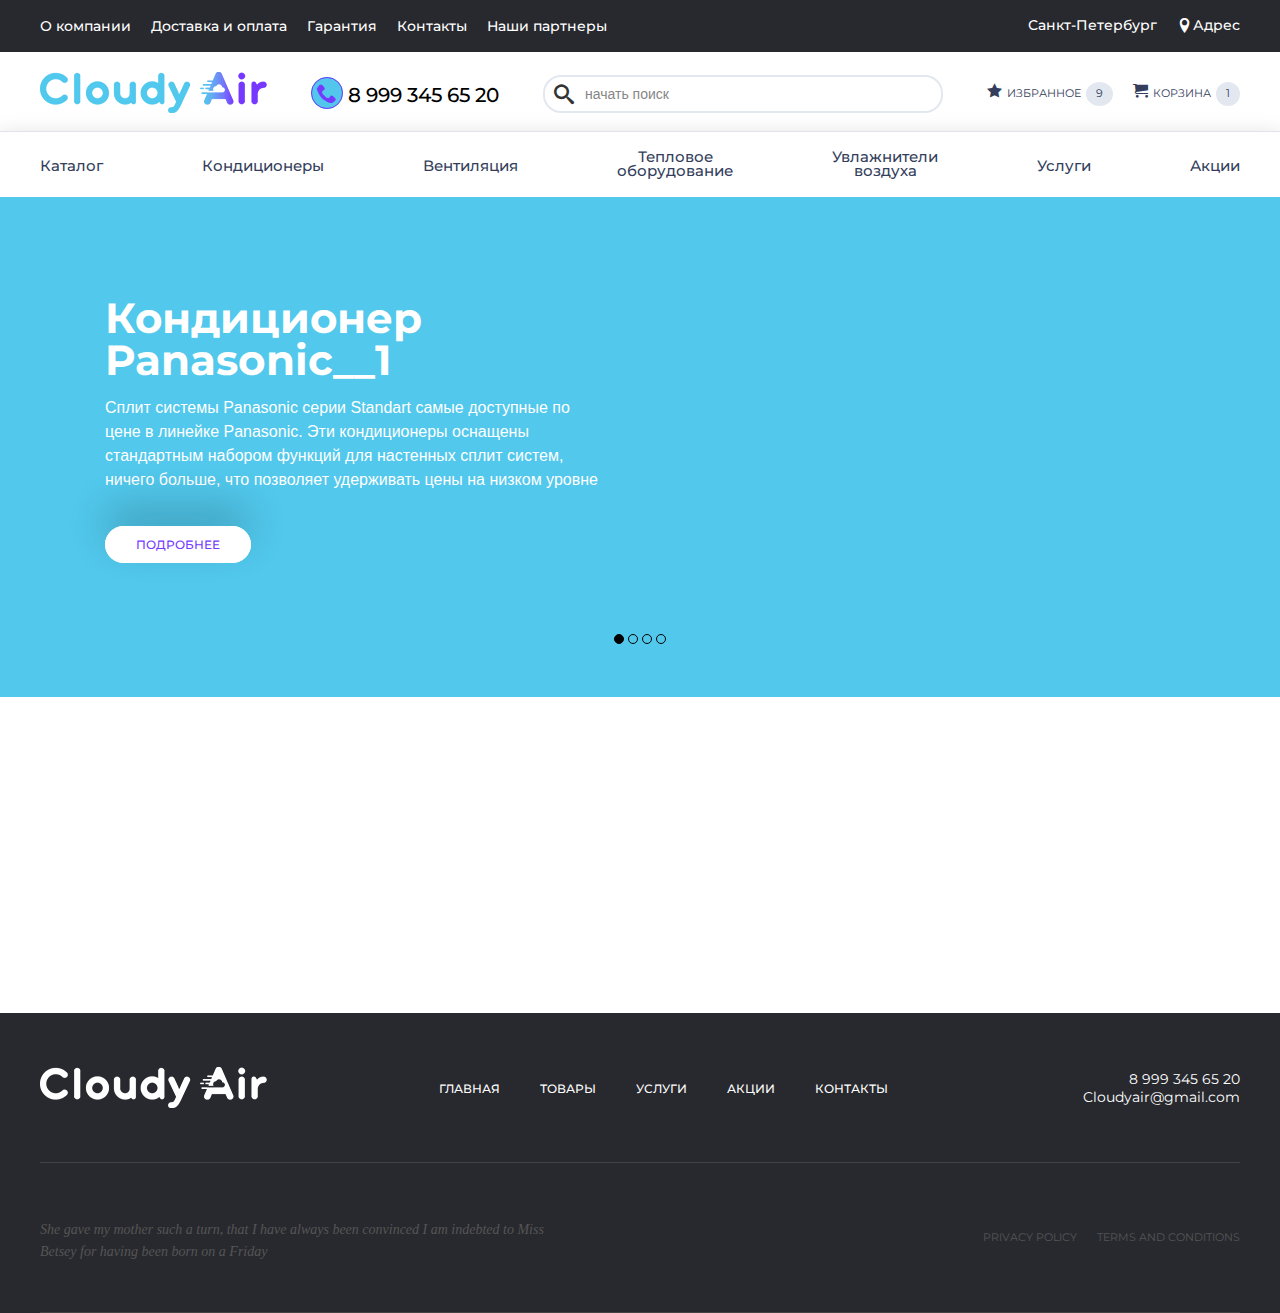
<file: index.html>
<!DOCTYPE html>
<html lang="en">

<head>

<meta charset="utf-8" />
<title>Origin</title>
<link rel="shortcut icon" href="img/favicon.ico" type="image/x-icon">
<link href="https://fonts.googleapis.com/css?family=Montserrat&display=swap" rel="stylesheet">
<link href="css/slider.css" rel="stylesheet" type="text/css" href="">
<link href="css/style.css" rel="stylesheet" type="text/css" href="">
<link rel="stylesheet" href="css/icomoon.css">

</head>
<body>

	<!--[if lt IE 8]>
	<script>
		document.createElement('header' );
		document.createElement('footer' );
		document.createElement('section');
		document.createElement('aside'  );
		document.createElement('nav'    );
		document.createElement('article');
		document.createElement('time'   );
	</script>
	<![endif]-->

<header>
	<div class="header-top">
		<div class="container">
			<div class="header-item">
				<ul class="top-menu">
					<li class="top-menu__item"><a href="#" class="top-menu__link">О компании</a></li>
					<li class="top-menu__item"><a href="#" class="top-menu__link">Доставка и оплата</a></li>
					<li class="top-menu__item"><a href="#" class="top-menu__link">Гарантия</a></li>
					<li class="top-menu__item"><a href="#" class="top-menu__link">Контакты</a></li>
					<li class="top-menu__item"><a href="#" class="top-menu__link">Наши партнеры</a></li>
				</ul>
				<!-- /.top-menu -->
				<ul class="top-location">
					<li class="top-location__item"><a href="#" class="top-location__link">Санкт-Петербург</a></li>
					<span class="icon-location"></span>
					<li class="top-location__item"><a href="#" class="top-location__link--r">Адрес</a></li>
				</ul>
		     <!-- /.header-location -->
			</div>
			<!-- /.header-item -->
	</div>
	<!-- /.container -->    
	</div>
	<!-- /.header-top -->
		
	<div class="header-middle">
		<div class="container">
			<div class="middle-item">
				<a href="index.html" class="middle-img"><img src="img/logo.png" alt=""></a>
				<a href="tel:89993456520" class="middle-phone"><span class="icon-phone"></span>8 999 345 65 20</a>
				<div class="middle-search">
					<form action="#">
						<input type="text" class="middle-search__input" placeholder="начать поиск">
						<input type="submit" value="&#xe986;" class="middle-search__button">
					</form>
				</div>
				<!-- /.middle-search -->
				<div class="middle-sales">
					<a href="#" class="middle-item__link">
					<span class="icon-star-full"></span>Избранное<span class="middle-item__count">9</span></a>
					<a href="#" class="middle-item__link--r">
					<span class="icon-cart"></span>Корзина<span class="middle-item__count">1</span></a>
				</div>
			</div>
			<!-- /.middle-item -->
		</div>
		<!-- /.container -->
	</div>
	<!-- /.header-middle -->

		<div class="header-bottom">

			<div class="container">

<!--			<ul class="bottom-menu">
				<li class="bottom-menu__item">
					<a href="#" class="bottom-menu__link">Каталог</a>
				</li>
				<li class="bottom-menu__item">
					<a href="#" class="bottom-menu__link">Кондиционеры</a>
				</li>
				<li class="bottom-menu__item">
					<a href="#" class="bottom-menu__link">Вентиляция</a>
				</li>
				<li class="bottom-menu__item">
					<a href="#" class="bottom-menu__link">Тепловое оборудование</a>
				</li>
				<li class="bottom-menu__item">
					<a href="#" class="bottom-menu__link">Увлажнители воздуха</a>
				</li>
				<li class="bottom-menu__item">
					<a href="#" class="bottom-menu__link">Услуги</a>
				</li>
				<li class="bottom-menu__item">
					<a href="#" class="bottom-menu__link">Акции</a>
				</li>
			</ul>

-->


<ul class="main-menu">
		<li class="main-menu__item dropdown">
			<a href="catalog.html" class="main-menu__link">Каталог<span class="icon-caret"></span></a>
			<div class="dropdown-content">
				<ul class="dropdown-menu">
					<li class="dropdown-menu__item">
						<a href="#" class="dropdown-menu__link">Кондиционеры</a>
					</li>
					<li class="dropdown-menu__item">
						<a href="#" class="dropdown-menu__link">Вентиляция</a>
					</li>
					<li class="dropdown-menu__item">
						<a href="#" class="dropdown-menu__link">Тепловое оборудование</a>
					</li>
					<li class="dropdown-menu__item">
						<a href="#" class="dropdown-menu__link">Увлажнители воздуха</a>
					</li>
					<li class="dropdown-menu__item">
						<a href="#" class="dropdown-menu__link">Sunglasses</a>
					</li>
					<li class="dropdown-menu__item">
						<a href="#" class="dropdown-menu__link">Swimwear</a>
					</li>
				</ul>
			</div>
		</li>
		<li class="main-menu__item dropdown">
			<a href="#" class="main-menu__link">Кондиционеры<span class="icon-caret"></span></a>
			<div class="dropdown-content">
				<ul class="dropdown-menu">
					<li class="dropdown-menu__item">
						<a href="#" class="dropdown-menu__link">Кондиционеры</a>
					</li>
					<li class="dropdown-menu__item">
						<a href="#" class="dropdown-menu__link">Вентиляция</a>
					</li>
					<li class="dropdown-menu__item">
						<a href="#" class="dropdown-menu__link">Тепловое оборудование</a>
					</li>
					<li class="dropdown-menu__item">
						<a href="#" class="dropdown-menu__link">Увлажнители воздуха</a>
					</li>
					<li class="dropdown-menu__item">
						<a href="#" class="dropdown-menu__link">Sunglasses</a>
					</li>
					<li class="dropdown-menu__item">
						<a href="#" class="dropdown-menu__link">Swimwear</a>
					</li>
				</ul>
			</div>
		</li>
		<li class="main-menu__item dropdown">
			<a href="#" class="main-menu__link">Вентиляция<span class="icon-caret"></span></a>
			<div class="dropdown-content">
				<ul class="dropdown-menu">
					<li class="dropdown-menu__item">
						<a href="#" class="dropdown-menu__link">Кондиционеры</a>
					</li>
					<li class="dropdown-menu__item">
						<a href="#" class="dropdown-menu__link">Вентиляция</a>
					</li>
					<li class="dropdown-menu__item">
						<a href="#" class="dropdown-menu__link">Тепловое оборудование</a>
					</li>
					<li class="dropdown-menu__item">
						<a href="#" class="dropdown-menu__link">Увлажнители воздуха</a>
					</li>
					<li class="dropdown-menu__item">
						<a href="#" class="dropdown-menu__link">Sunglasses</a>
					</li>
					<li class="dropdown-menu__item">
						<a href="#" class="dropdown-menu__link">Swimwear</a>
					</li>
				</ul>
			</div>
		</li>
		<li class="main-menu__item dropdown">
			<a href="#" class="main-menu__link">Тепловое <br> оборудование<span class="icon-caret"></span></a>
			<div class="dropdown-content">
				<ul class="dropdown-menu">
					<li class="dropdown-menu__item">
						<a href="#" class="dropdown-menu__link">Кондиционеры</a>
					</li>
					<li class="dropdown-menu__item">
						<a href="#" class="dropdown-menu__link">Вентиляция</a>
					</li>
					<li class="dropdown-menu__item">
						<a href="#" class="dropdown-menu__link">Тепловое оборудование</a>
					</li>
					<li class="dropdown-menu__item">
						<a href="#" class="dropdown-menu__link">Увлажнители воздуха</a>
					</li>
					<li class="dropdown-menu__item">
						<a href="#" class="dropdown-menu__link">Sunglasses</a>
					</li>
					<li class="dropdown-menu__item">
						<a href="#" class="dropdown-menu__link">Swimwear</a>
					</li>
				</ul>
			</div>
		</li>
		<li class="main-menu__item dropdown">
			<a href="#" class="main-menu__link">Увлажнители <br> воздуха<span class="icon-caret"></span></a>
			<div class="dropdown-content">
				<ul class="dropdown-menu">
					<li class="dropdown-menu__item">
						<a href="#" class="dropdown-menu__link">Кондиционеры</a>
					</li>
					<li class="dropdown-menu__item">
						<a href="#" class="dropdown-menu__link">Вентиляция</a>
					</li>
					<li class="dropdown-menu__item">
						<a href="#" class="dropdown-menu__link">Тепловое оборудование</a>
					</li>
					<li class="dropdown-menu__item">
						<a href="#" class="dropdown-menu__link">Увлажнители воздуха</a>
					</li>
					<li class="dropdown-menu__item">
						<a href="#" class="dropdown-menu__link">Sunglasses</a>
					</li>
					<li class="dropdown-menu__item">
						<a href="#" class="dropdown-menu__link">Swimwear</a>
					</li>
				</ul>
			</div>
		</li>
		<li class="main-menu__item dropdown">
			<a href="services.html" class="main-menu__link">Услуги<span class="icon-caret"></span></a>
			<div class="dropdown-content">
				<ul class="dropdown-menu">
					<li class="dropdown-menu__item">
						<a href="#" class="dropdown-menu__link">Кондиционеры</a>
					</li>
					<li class="dropdown-menu__item">
						<a href="#" class="dropdown-menu__link">Вентиляция</a>
					</li>
					<li class="dropdown-menu__item">
						<a href="#" class="dropdown-menu__link">Тепловое оборудование</a>
					</li>
					<li class="dropdown-menu__item">
						<a href="#" class="dropdown-menu__link">Увлажнители воздуха</a>
					</li>
					<li class="dropdown-menu__item">
						<a href="#" class="dropdown-menu__link">Sunglasses</a>
					</li>
					<li class="dropdown-menu__item">
						<a href="#" class="dropdown-menu__link">Swimwear</a>
					</li>
				</ul>
			</div>
		</li>
		<li class="main-menu__item dropdown">
			<a href="stock.html" class="main-menu__link">Акции<span class="icon-caret"></span></a>
			<div class="dropdown-content">
				<ul class="dropdown-menu">
					<li class="dropdown-menu__item">
						<a href="#" class="dropdown-menu__link">Кондиционеры</a>
					</li>
					<li class="dropdown-menu__item">
						<a href="#" class="dropdown-menu__link">Вентиляция</a>
					</li>
					<li class="dropdown-menu__item">
						<a href="#" class="dropdown-menu__link">Тепловое оборудование</a>
					</li>
					<li class="dropdown-menu__item">
						<a href="#" class="dropdown-menu__link">Увлажнители воздуха</a>
					</li>
					<li class="dropdown-menu__item">
						<a href="#" class="dropdown-menu__link">Sunglasses</a>
					</li>
					<li class="dropdown-menu__item">
						<a href="#" class="dropdown-menu__link">Swimwear</a>
					</li>
				</ul>
			</div>
		</li>
</ul>
<!-- /.main-menu -->

			</div>
			<!-- /.container -->		
		</div>
		<!-- /.header-bottom -->
	
</header>
<!-- /.header -->

<section class="content">
	
      <section class="slider__header">

		<div class="container">

        <div class="slide-viewer__header">
          <div class="slide-group__header">
            <div class="slide__header slide-1">
            	
				<h4 class="fs-slide__title">Кондиционер Panasonic__1</h4>
				<p class="fs-slide__text">Сплит системы Panasonic серии Standart самые доступные по цене в линейке Panasonic. Эти кондиционеры оснащены стандартным набором функций для настенных сплит систем, ничего больше, что позволяет удерживать цены на низком уровне</p>
				<a href="#" class="fs-slide__link">Подробнее</a>

            </div>
            <div class="slide__header slide-2">
            	
				<h4 class="fs-slide__title">Кондиционер Panasonic__2</h4>
				<p class="fs-slide__text">Сплит системы Panasonic серии Standart самые доступные по цене в линейке Panasonic. Эти кондиционеры оснащены стандартным набором функций для настенных сплит систем, ничего больше, что позволяет удерживать цены на низком уровне</p>
				<a href="#" class="fs-slide__link">Подробнее</a>

            </div>
            <div class="slide__header slide-3">
            	
				<h4 class="fs-slide__title">Кондиционер Panasonic__3</h4>
				<p class="fs-slide__text">Сплит системы Panasonic серии Standart самые доступные по цене в линейке Panasonic. Эти кондиционеры оснащены стандартным набором функций для настенных сплит систем, ничего больше, что позволяет удерживать цены на низком уровне</p>
				<a href="#" class="fs-slide__link">Подробнее</a>

            </div>
            <div class="slide__header slide-4">
            	
				<h4 class="fs-slide__title">Кондиционер Panasonic__4</h4>
				<p class="fs-slide__text">Сплит системы Panasonic серии Standart самые доступные по цене в линейке Panasonic. Эти кондиционеры оснащены стандартным набором функций для настенных сплит систем, ничего больше, что позволяет удерживать цены на низком уровне</p>
				<a href="#" class="fs-slide__link">Подробнее</a>

            </div>
          </div>
        </div>
        <div class="slide-buttons"></div>

        </div>
		<!-- /.container -->

	</section>
    <!-- /.slider -->

	<div class="huevina">
		
	</div>
	<!-- /.huevina -->

</section>
<!-- /.content -->

<footer class="footer">
	<div class="container">
		<div class="footer-item">
			<div class="footer-item__row">
				<img src="img/logo2.png" alt="">
				<ul class="footer-menu">
					<li class="footer-menu__item">
						<a href="#" class="footer-menu__link">Главная</a>
					</li>
					<li class="footer-menu__item">
						<a href="#" class="footer-menu__link">Товары</a>
					</li>
					<li class="footer-menu__item">
						<a href="#" class="footer-menu__link">Услуги</a>
					</li>
					<li class="footer-menu__item">
						<a href="#" class="footer-menu__link">Акции</a>
					</li>
					<li class="footer-menu__item">
						<a href="#" class="footer-menu__link">Контакты</a>
					</li>
				</ul>
				<!-- /.footer-menu -->
				<div class="footer-contact">
					<a href="tel:89993456520" class="footer-contact__phone">8 999 345 65 20</a>
					<a href="#" class="footer-contact__mail">Cloudyair@gmail.com</a>
				</div>
				<!-- /.footer-contact -->
			</div>
			<!-- /.footer-item__row -->
			<div class="footer-item__row">
				<p class="simple-text">
					She gave my mother such a turn, that I have always been convinced I am indebted to Miss Betsey for having been born on a Friday
				</p>
				<!-- /.simple-text -->
				<div class="privacy">
					<a href="#" class="privacy-item">Privacy Policy</a>
					<a href="#" class="privacy-item">Terms and Conditions</a>
				</div>
				<!-- /.privacy -->
			</div>
			<!-- /.footer-item__row -->
		</div>
		<!-- /.footer-item -->
	</div>
	<!-- /.container -->
</footer>
<!-- /.footer -->
	
<script type="text/javascript" src="js/jquery-3.2.1.js"></script>
<script type="text/javascript" src="js/script.js"></script>
<script>
document.write('<script src="http://' + (location.host || 'localhost').split(':')[0] + ':35729/livereload.js?snipver=1"></' + 'script>')
</script>
<script type="text/javascript" src="js/ORIGINscript.js"></script>
<script src="js/slider.js"></script>
</body>
</file>
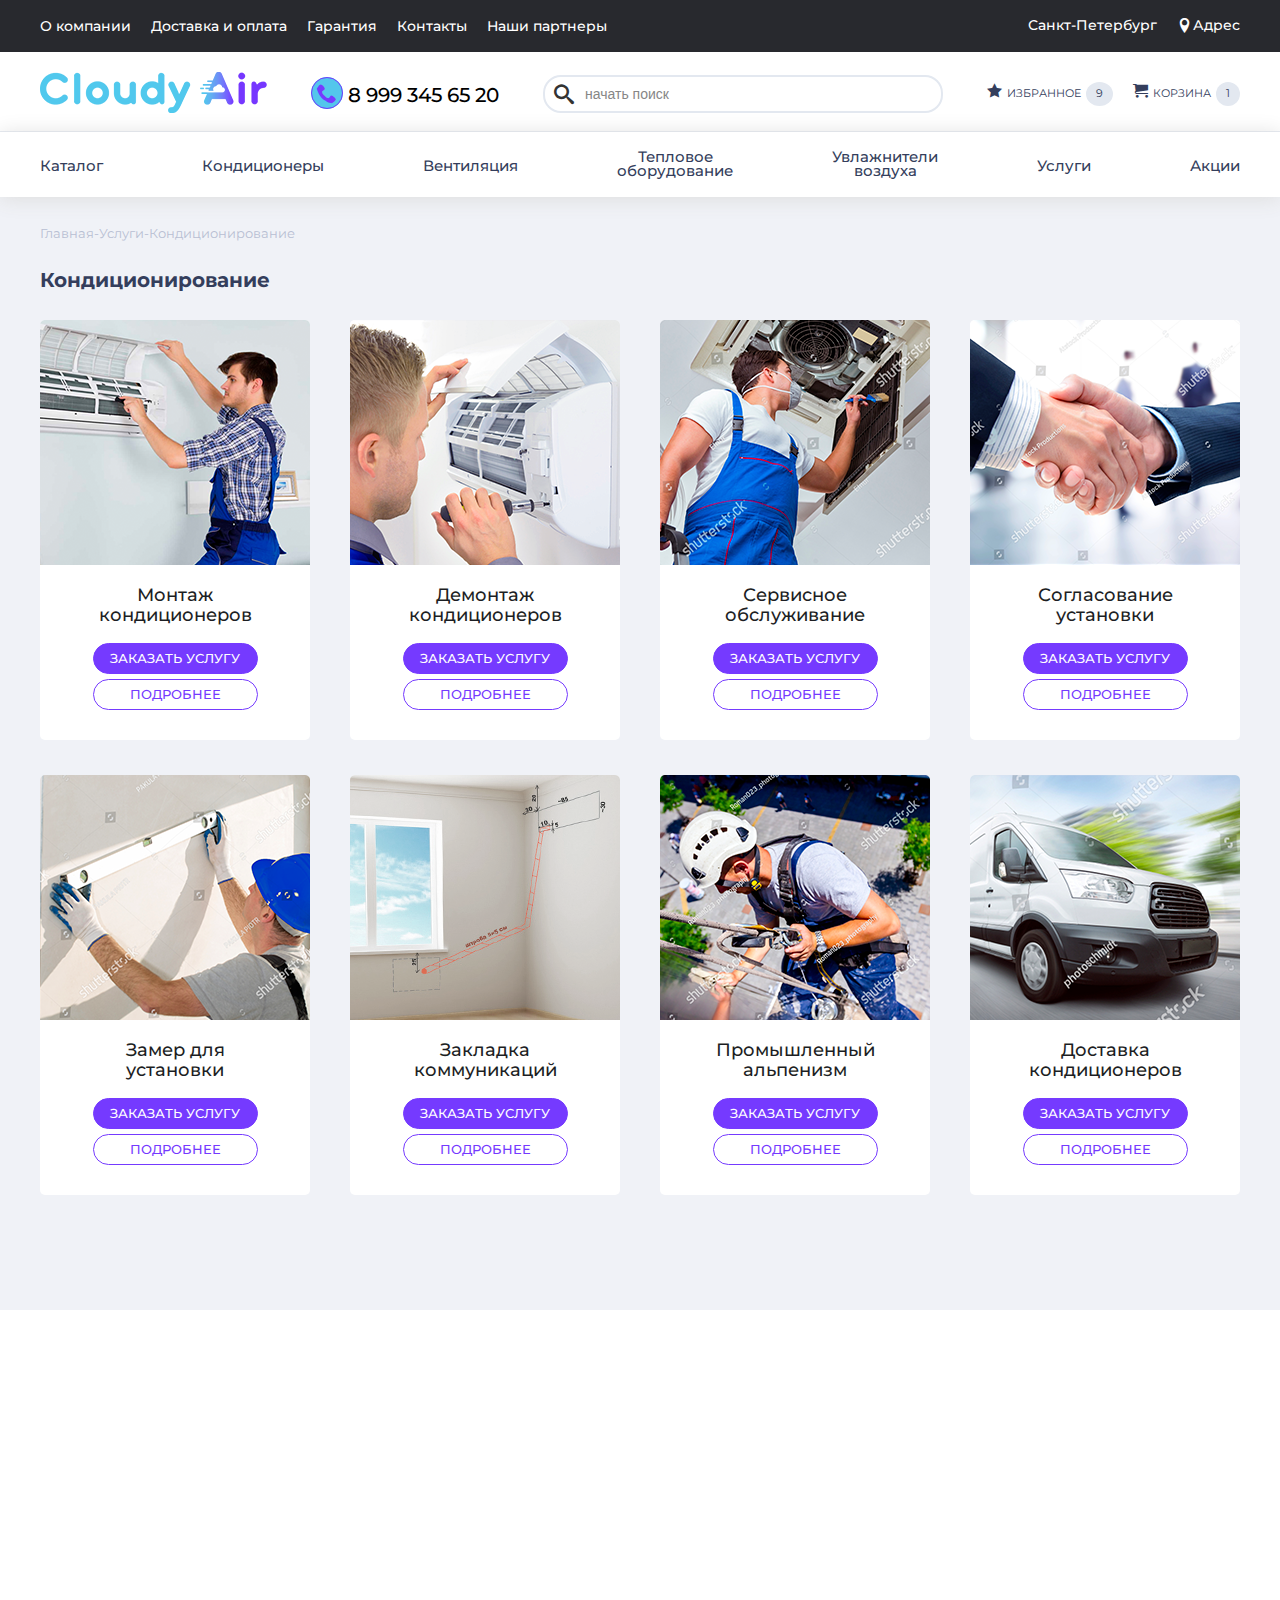
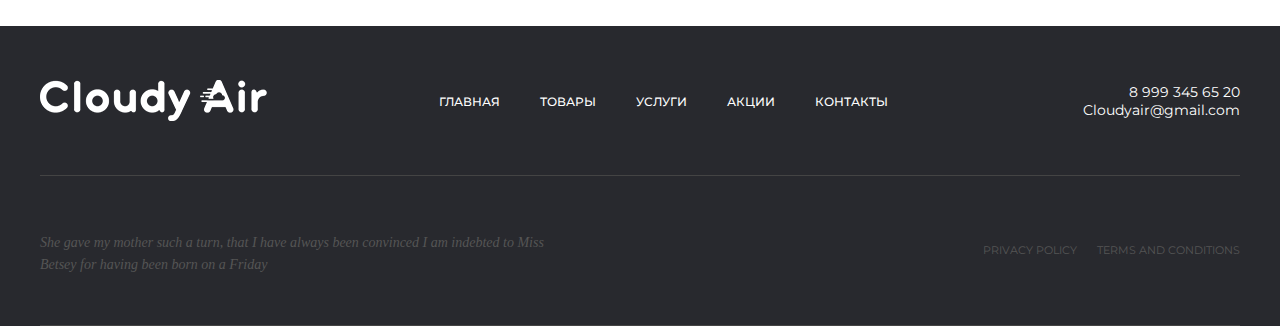
<file: services.html>
<!DOCTYPE html>
<html lang="en">

<head>

<meta charset="utf-8" />
<title>Origin</title>
<link rel="shortcut icon" href="img/favicon.ico" type="image/x-icon">
<link href="https://fonts.googleapis.com/css?family=Montserrat&display=swap" rel="stylesheet">
<link href="css/style.css" rel="stylesheet" type="text/css" href="">
<link rel="stylesheet" href="css/icomoon.css">
<script type="text/javascript" src="js/jquery-3.2.1.js"></script>
<script type="text/javascript" src="js/script.js"></script>
<script>
document.write('<script src="http://' + (location.host || 'localhost').split(':')[0] + ':35729/livereload.js?snipver=1"></' + 'script>')
</script>

</head>
<body>

	<!--[if lt IE 8]>
	<script>
		document.createElement('header' );
		document.createElement('footer' );
		document.createElement('section');
		document.createElement('aside'  );
		document.createElement('nav'    );
		document.createElement('article');
		document.createElement('time'   );
	</script>
	<![endif]-->

<header>
	<div class="header-top">
		<div class="container">
			<div class="header-item">
				<ul class="top-menu">
					<li class="top-menu__item"><a href="#" class="top-menu__link">О компании</a></li>
					<li class="top-menu__item"><a href="#" class="top-menu__link">Доставка и оплата</a></li>
					<li class="top-menu__item"><a href="#" class="top-menu__link">Гарантия</a></li>
					<li class="top-menu__item"><a href="#" class="top-menu__link">Контакты</a></li>
					<li class="top-menu__item"><a href="#" class="top-menu__link">Наши партнеры</a></li>
				</ul>
				<!-- /.top-menu -->
				<ul class="top-location">
					<li class="top-location__item"><a href="#" class="top-location__link">Санкт-Петербург</a></li>
					<span class="icon-location"></span>
					<li class="top-location__item"><a href="#" class="top-location__link--r">Адрес</a></li>
				</ul>
		     <!-- /.header-location -->
			</div>
			<!-- /.header-item -->
	</div>
	<!-- /.container -->    
	</div>
	<!-- /.header-top -->
		
	<div class="header-middle">
		<div class="container">
			<div class="middle-item">
				<a href="index.html" class="middle-img"><img src="img/logo.png" alt=""></a>
				<a href="tel:89993456520" class="middle-phone"><span class="icon-phone"></span>8 999 345 65 20</a>
				<div class="middle-search">
					<form action="#">
						<input type="text" class="middle-search__input" placeholder="начать поиск">
						<input type="submit" value="&#xe986;" class="middle-search__button">
					</form>
				</div>
				<!-- /.middle-search -->
				<div class="middle-sales">
					<a href="#" class="middle-item__link">
					<span class="icon-star-full"></span>Избранное<span class="middle-item__count">9</span></a>
					<a href="#" class="middle-item__link--r">
					<span class="icon-cart"></span>Корзина<span class="middle-item__count">1</span></a>
				</div>
			</div>
			<!-- /.middle-item -->
		</div>
		<!-- /.container -->
	</div>
	<!-- /.header-middle -->

		<div class="header-bottom">

			<div class="container">

<!--			<ul class="bottom-menu">
				<li class="bottom-menu__item">
					<a href="#" class="bottom-menu__link">Каталог</a>
				</li>
				<li class="bottom-menu__item">
					<a href="#" class="bottom-menu__link">Кондиционеры</a>
				</li>
				<li class="bottom-menu__item">
					<a href="#" class="bottom-menu__link">Вентиляция</a>
				</li>
				<li class="bottom-menu__item">
					<a href="#" class="bottom-menu__link">Тепловое оборудование</a>
				</li>
				<li class="bottom-menu__item">
					<a href="#" class="bottom-menu__link">Увлажнители воздуха</a>
				</li>
				<li class="bottom-menu__item">
					<a href="#" class="bottom-menu__link">Услуги</a>
				</li>
				<li class="bottom-menu__item">
					<a href="#" class="bottom-menu__link">Акции</a>
				</li>
			</ul>

-->


<ul class="main-menu">
		<li class="main-menu__item dropdown">
			<a href="catalog.html" class="main-menu__link">Каталог<span class="icon-caret"></span></a>
			<div class="dropdown-content">
				<ul class="dropdown-menu">
					<li class="dropdown-menu__item">
						<a href="#" class="dropdown-menu__link">Кондиционеры</a>
					</li>
					<li class="dropdown-menu__item">
						<a href="#" class="dropdown-menu__link">Вентиляция</a>
					</li>
					<li class="dropdown-menu__item">
						<a href="#" class="dropdown-menu__link">Тепловое оборудование</a>
					</li>
					<li class="dropdown-menu__item">
						<a href="#" class="dropdown-menu__link">Увлажнители воздуха</a>
					</li>
					<li class="dropdown-menu__item">
						<a href="#" class="dropdown-menu__link">Sunglasses</a>
					</li>
					<li class="dropdown-menu__item">
						<a href="#" class="dropdown-menu__link">Swimwear</a>
					</li>
				</ul>
			</div>
		</li>
		<li class="main-menu__item dropdown">
			<a href="#" class="main-menu__link">Кондиционеры<span class="icon-caret"></span></a>
			<div class="dropdown-content">
				<ul class="dropdown-menu">
					<li class="dropdown-menu__item">
						<a href="#" class="dropdown-menu__link">Кондиционеры</a>
					</li>
					<li class="dropdown-menu__item">
						<a href="#" class="dropdown-menu__link">Вентиляция</a>
					</li>
					<li class="dropdown-menu__item">
						<a href="#" class="dropdown-menu__link">Тепловое оборудование</a>
					</li>
					<li class="dropdown-menu__item">
						<a href="#" class="dropdown-menu__link">Увлажнители воздуха</a>
					</li>
					<li class="dropdown-menu__item">
						<a href="#" class="dropdown-menu__link">Sunglasses</a>
					</li>
					<li class="dropdown-menu__item">
						<a href="#" class="dropdown-menu__link">Swimwear</a>
					</li>
				</ul>
			</div>
		</li>
		<li class="main-menu__item dropdown">
			<a href="#" class="main-menu__link">Вентиляция<span class="icon-caret"></span></a>
			<div class="dropdown-content">
				<ul class="dropdown-menu">
					<li class="dropdown-menu__item">
						<a href="#" class="dropdown-menu__link">Кондиционеры</a>
					</li>
					<li class="dropdown-menu__item">
						<a href="#" class="dropdown-menu__link">Вентиляция</a>
					</li>
					<li class="dropdown-menu__item">
						<a href="#" class="dropdown-menu__link">Тепловое оборудование</a>
					</li>
					<li class="dropdown-menu__item">
						<a href="#" class="dropdown-menu__link">Увлажнители воздуха</a>
					</li>
					<li class="dropdown-menu__item">
						<a href="#" class="dropdown-menu__link">Sunglasses</a>
					</li>
					<li class="dropdown-menu__item">
						<a href="#" class="dropdown-menu__link">Swimwear</a>
					</li>
				</ul>
			</div>
		</li>
		<li class="main-menu__item dropdown">
			<a href="#" class="main-menu__link">Тепловое <br> оборудование<span class="icon-caret"></span></a>
			<div class="dropdown-content">
				<ul class="dropdown-menu">
					<li class="dropdown-menu__item">
						<a href="#" class="dropdown-menu__link">Кондиционеры</a>
					</li>
					<li class="dropdown-menu__item">
						<a href="#" class="dropdown-menu__link">Вентиляция</a>
					</li>
					<li class="dropdown-menu__item">
						<a href="#" class="dropdown-menu__link">Тепловое оборудование</a>
					</li>
					<li class="dropdown-menu__item">
						<a href="#" class="dropdown-menu__link">Увлажнители воздуха</a>
					</li>
					<li class="dropdown-menu__item">
						<a href="#" class="dropdown-menu__link">Sunglasses</a>
					</li>
					<li class="dropdown-menu__item">
						<a href="#" class="dropdown-menu__link">Swimwear</a>
					</li>
				</ul>
			</div>
		</li>
		<li class="main-menu__item dropdown">
			<a href="#" class="main-menu__link">Увлажнители <br> воздуха<span class="icon-caret"></span></a>
			<div class="dropdown-content">
				<ul class="dropdown-menu">
					<li class="dropdown-menu__item">
						<a href="#" class="dropdown-menu__link">Кондиционеры</a>
					</li>
					<li class="dropdown-menu__item">
						<a href="#" class="dropdown-menu__link">Вентиляция</a>
					</li>
					<li class="dropdown-menu__item">
						<a href="#" class="dropdown-menu__link">Тепловое оборудование</a>
					</li>
					<li class="dropdown-menu__item">
						<a href="#" class="dropdown-menu__link">Увлажнители воздуха</a>
					</li>
					<li class="dropdown-menu__item">
						<a href="#" class="dropdown-menu__link">Sunglasses</a>
					</li>
					<li class="dropdown-menu__item">
						<a href="#" class="dropdown-menu__link">Swimwear</a>
					</li>
				</ul>
			</div>
		</li>
		<li class="main-menu__item dropdown">
			<a href="services.html" class="main-menu__link">Услуги<span class="icon-caret"></span></a>
			<div class="dropdown-content">
				<ul class="dropdown-menu">
					<li class="dropdown-menu__item">
						<a href="#" class="dropdown-menu__link">Кондиционеры</a>
					</li>
					<li class="dropdown-menu__item">
						<a href="#" class="dropdown-menu__link">Вентиляция</a>
					</li>
					<li class="dropdown-menu__item">
						<a href="#" class="dropdown-menu__link">Тепловое оборудование</a>
					</li>
					<li class="dropdown-menu__item">
						<a href="#" class="dropdown-menu__link">Увлажнители воздуха</a>
					</li>
					<li class="dropdown-menu__item">
						<a href="#" class="dropdown-menu__link">Sunglasses</a>
					</li>
					<li class="dropdown-menu__item">
						<a href="#" class="dropdown-menu__link">Swimwear</a>
					</li>
				</ul>
			</div>
		</li>
		<li class="main-menu__item dropdown">
			<a href="stock.html" class="main-menu__link">Акции<span class="icon-caret"></span></a>
			<div class="dropdown-content">
				<ul class="dropdown-menu">
					<li class="dropdown-menu__item">
						<a href="#" class="dropdown-menu__link">Кондиционеры</a>
					</li>
					<li class="dropdown-menu__item">
						<a href="#" class="dropdown-menu__link">Вентиляция</a>
					</li>
					<li class="dropdown-menu__item">
						<a href="#" class="dropdown-menu__link">Тепловое оборудование</a>
					</li>
					<li class="dropdown-menu__item">
						<a href="#" class="dropdown-menu__link">Увлажнители воздуха</a>
					</li>
					<li class="dropdown-menu__item">
						<a href="#" class="dropdown-menu__link">Sunglasses</a>
					</li>
					<li class="dropdown-menu__item">
						<a href="#" class="dropdown-menu__link">Swimwear</a>
					</li>
				</ul>
			</div>
		</li>
</ul>
<!-- /.main-menu -->

			</div>
			<!-- /.container -->		
		</div>
		<!-- /.header-bottom -->
	
</header>
<!-- /.header -->

<section class="content">
	
<div class="container">
	
	<div class="breadcrumbs">
		<p class="breadcrumbs-item">Главная</p>
		<p class="breadcrumbs-item">-Услуги</p>
		<p class="breadcrumbs-item">-Кондиционирование</p>
	</div>
	<!-- /.breadcrumbs -->

	<div class="title">Кондиционирование</div>	

	<div class="service">
		<div class="service-row">
			<div class="service-item">
					<img src="img/Слой-2.png" alt="" class="service-item__img">
					<p class="service-item__title">Монтаж  кондиционеров</p>
					<a href="#" class="service-item__order">Заказать Услугу</a>
					<a href="" class="service-item__more">Подробнее</a>
			</div>
			<div class="service-item">
					<img src="img/Слой-3.png" alt="" class="service-item__img">
					<p class="service-item__title">Демонтаж кондиционеров</p>
					<a href="#" class="service-item__order">Заказать Услугу</a>
					<a href="" class="service-item__more">Подробнее</a>
			</div>
			<div class="service-item">
					<img src="img/Слой.png" alt="" class="service-item__img">
					<p class="service-item__title">Сервисное обслуживание</p>
					<a href="#" class="service-item__order">Заказать Услугу</a>
					<a href="" class="service-item__more">Подробнее</a>
			</div>
			<div class="service-item">
					<img src="img/Слой-5.png" alt="" class="service-item__img">
					<p class="service-item__title">Согласование установки</p>
					<a href="#" class="service-item__order">Заказать Услугу</a>
					<a href="" class="service-item__more">Подробнее</a>
			</div>
		</div>
		<!-- /.service-row -->
		<div class="service-row">
			<div class="service-item">
					<img src="img/Слой-4.png" alt="" class="service-item__img">
					<p class="service-item__title">Замер для установки</p>
					<a href="#" class="service-item__order">Заказать Услугу</a>
					<a href="" class="service-item__more">Подробнее</a>
			</div>
			<div class="service-item">
					<img src="img/Слой-8.png" alt="" class="service-item__img">
					<p class="service-item__title">Закладка коммуникаций</p>
					<a href="#" class="service-item__order">Заказать Услугу</a>
					<a href="" class="service-item__more">Подробнее</a>
			</div>
			<div class="service-item">
					<img src="img/Слой-7.png" alt="" class="service-item__img">
					<p class="service-item__title">Промышленный альпенизм</p>
					<a href="#" class="service-item__order">Заказать Услугу</a>
					<a href="" class="service-item__more">Подробнее</a>
			</div>
			<div class="service-item">
					<img src="img/Слой-6.png" alt="" class="service-item__img">
					<p class="service-item__title">Доставка кондиционеров</p>
					<a href="#" class="service-item__order">Заказать Услугу</a>
					<a href="" class="service-item__more">Подробнее</a>
			</div>
		</div>
		<!-- /.service-row -->
	</div>
	<!-- /.service -->
	</div>
	<!-- /.container -->

	<div class="huevina">
		
	</div>
	<!-- /.huevina -->

</section>
<!-- /.content -->

<footer class="footer">
	<div class="container">
		<div class="footer-item">
			<div class="footer-item__row">
				<img src="img/logo2.png" alt="">
				<ul class="footer-menu">
					<li class="footer-menu__item">
						<a href="#" class="footer-menu__link">Главная</a>
					</li>
					<li class="footer-menu__item">
						<a href="#" class="footer-menu__link">Товары</a>
					</li>
					<li class="footer-menu__item">
						<a href="#" class="footer-menu__link">Услуги</a>
					</li>
					<li class="footer-menu__item">
						<a href="#" class="footer-menu__link">Акции</a>
					</li>
					<li class="footer-menu__item">
						<a href="#" class="footer-menu__link">Контакты</a>
					</li>
				</ul>
				<!-- /.footer-menu -->
				<div class="footer-contact">
					<a href="tel:89993456520" class="footer-contact__phone">8 999 345 65 20</a>
					<a href="#" class="footer-contact__mail">Cloudyair@gmail.com</a>
				</div>
				<!-- /.footer-contact -->
			</div>
			<!-- /.footer-item__row -->
			<div class="footer-item__row">
				<p class="simple-text">
					She gave my mother such a turn, that I have always been convinced I am indebted to Miss Betsey for having been born on a Friday
				</p>
				<!-- /.simple-text -->
				<div class="privacy">
					<a href="#" class="privacy-item">Privacy Policy</a>
					<a href="#" class="privacy-item">Terms and Conditions</a>
				</div>
				<!-- /.privacy -->
			</div>
			<!-- /.footer-item__row -->
		</div>
		<!-- /.footer-item -->
	</div>
	<!-- /.container -->
</footer>
<!-- /.footer -->
	
<script type="text/javascript" src="js/ORIGINscript.js"></script>
</body>
</file>
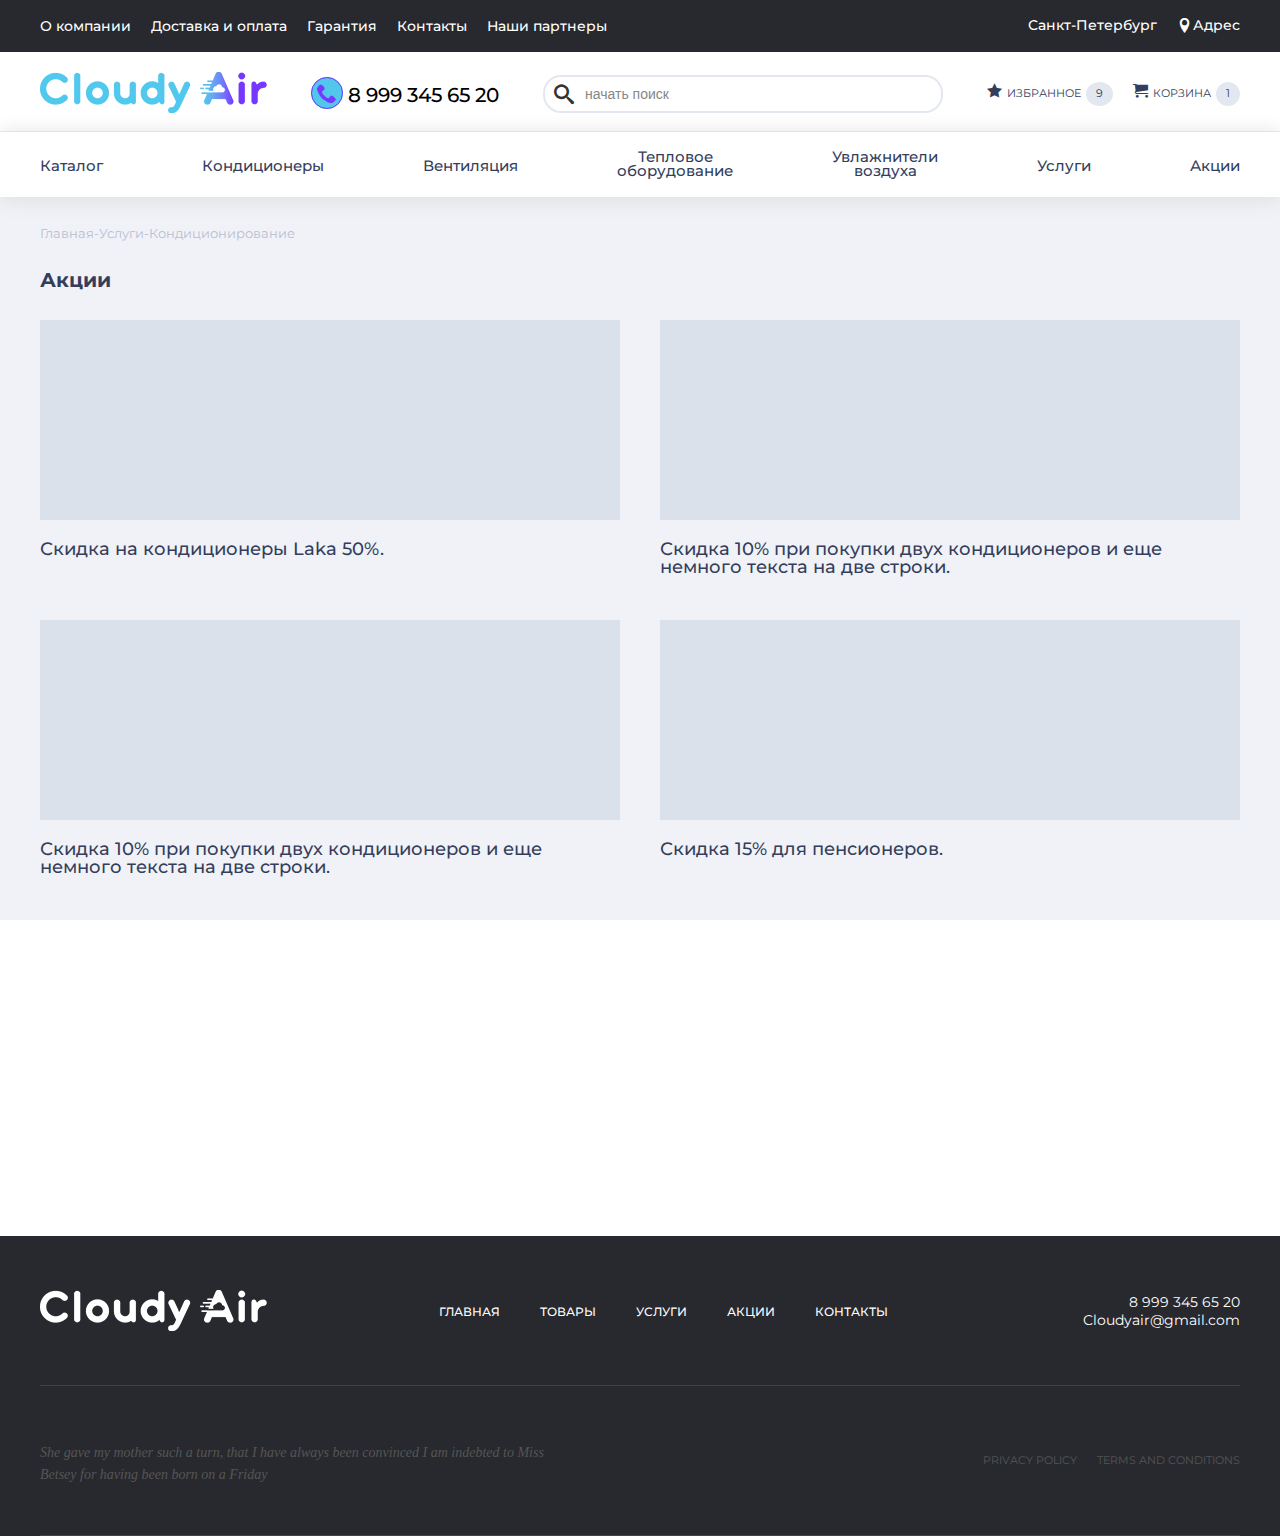
<file: stock.html>
<!DOCTYPE html>
<html lang="en">

<head>

<meta charset="utf-8" />
<title>Origin</title>
<link rel="shortcut icon" href="img/favicon.ico" type="image/x-icon">
<link href="https://fonts.googleapis.com/css?family=Montserrat&display=swap" rel="stylesheet">
<link href="css/style.css" rel="stylesheet" type="text/css" href="">
<link rel="stylesheet" href="css/icomoon.css">
<script type="text/javascript" src="js/jquery-3.2.1.js"></script>
<script type="text/javascript" src="js/script.js"></script>
<script>
document.write('<script src="http://' + (location.host || 'localhost').split(':')[0] + ':35729/livereload.js?snipver=1"></' + 'script>')
</script>

</head>
<body>

	<!--[if lt IE 8]>
	<script>
		document.createElement('header' );
		document.createElement('footer' );
		document.createElement('section');
		document.createElement('aside'  );
		document.createElement('nav'    );
		document.createElement('article');
		document.createElement('time'   );
	</script>
	<![endif]-->

<header>
	<div class="header-top">
		<div class="container">
			<div class="header-item">
				<ul class="top-menu">
					<li class="top-menu__item"><a href="#" class="top-menu__link">О компании</a></li>
					<li class="top-menu__item"><a href="#" class="top-menu__link">Доставка и оплата</a></li>
					<li class="top-menu__item"><a href="#" class="top-menu__link">Гарантия</a></li>
					<li class="top-menu__item"><a href="#" class="top-menu__link">Контакты</a></li>
					<li class="top-menu__item"><a href="#" class="top-menu__link">Наши партнеры</a></li>
				</ul>
				<!-- /.top-menu -->
				<ul class="top-location">
					<li class="top-location__item"><a href="#" class="top-location__link">Санкт-Петербург</a></li>
					<span class="icon-location"></span>
					<li class="top-location__item"><a href="#" class="top-location__link--r">Адрес</a></li>
				</ul>
		     <!-- /.header-location -->
			</div>
			<!-- /.header-item -->
	</div>
	<!-- /.container -->    
	</div>
	<!-- /.header-top -->
		
	<div class="header-middle">
		<div class="container">
			<div class="middle-item">
				<a href="index.html" class="middle-img"><img src="img/logo.png" alt=""></a>
				<a href="tel:89993456520" class="middle-phone"><span class="icon-phone"></span>8 999 345 65 20</a>
				<div class="middle-search">
					<form action="#">
						<input type="text" class="middle-search__input" placeholder="начать поиск">
						<input type="submit" value="&#xe986;" class="middle-search__button">
					</form>
				</div>
				<!-- /.middle-search -->
				<div class="middle-sales">
					<a href="#" class="middle-item__link">
					<span class="icon-star-full"></span>Избранное<span class="middle-item__count">9</span></a>
					<a href="#" class="middle-item__link--r">
					<span class="icon-cart"></span>Корзина<span class="middle-item__count">1</span></a>
				</div>
			</div>
			<!-- /.middle-item -->
		</div>
		<!-- /.container -->
	</div>
	<!-- /.header-middle -->

		<div class="header-bottom">

			<div class="container">

<!--			<ul class="bottom-menu">
				<li class="bottom-menu__item">
					<a href="#" class="bottom-menu__link">Каталог</a>
				</li>
				<li class="bottom-menu__item">
					<a href="#" class="bottom-menu__link">Кондиционеры</a>
				</li>
				<li class="bottom-menu__item">
					<a href="#" class="bottom-menu__link">Вентиляция</a>
				</li>
				<li class="bottom-menu__item">
					<a href="#" class="bottom-menu__link">Тепловое оборудование</a>
				</li>
				<li class="bottom-menu__item">
					<a href="#" class="bottom-menu__link">Увлажнители воздуха</a>
				</li>
				<li class="bottom-menu__item">
					<a href="#" class="bottom-menu__link">Услуги</a>
				</li>
				<li class="bottom-menu__item">
					<a href="#" class="bottom-menu__link">Акции</a>
				</li>
			</ul>

-->


<ul class="main-menu">
		<li class="main-menu__item dropdown">
			<a href="catalog.html" class="main-menu__link">Каталог<span class="icon-caret"></span></a>
			<div class="dropdown-content">
				<ul class="dropdown-menu">
					<li class="dropdown-menu__item">
						<a href="#" class="dropdown-menu__link">Кондиционеры</a>
					</li>
					<li class="dropdown-menu__item">
						<a href="#" class="dropdown-menu__link">Вентиляция</a>
					</li>
					<li class="dropdown-menu__item">
						<a href="#" class="dropdown-menu__link">Тепловое оборудование</a>
					</li>
					<li class="dropdown-menu__item">
						<a href="#" class="dropdown-menu__link">Увлажнители воздуха</a>
					</li>
					<li class="dropdown-menu__item">
						<a href="#" class="dropdown-menu__link">Sunglasses</a>
					</li>
					<li class="dropdown-menu__item">
						<a href="#" class="dropdown-menu__link">Swimwear</a>
					</li>
				</ul>
			</div>
		</li>
		<li class="main-menu__item dropdown">
			<a href="#" class="main-menu__link">Кондиционеры<span class="icon-caret"></span></a>
			<div class="dropdown-content">
				<ul class="dropdown-menu">
					<li class="dropdown-menu__item">
						<a href="#" class="dropdown-menu__link">Кондиционеры</a>
					</li>
					<li class="dropdown-menu__item">
						<a href="#" class="dropdown-menu__link">Вентиляция</a>
					</li>
					<li class="dropdown-menu__item">
						<a href="#" class="dropdown-menu__link">Тепловое оборудование</a>
					</li>
					<li class="dropdown-menu__item">
						<a href="#" class="dropdown-menu__link">Увлажнители воздуха</a>
					</li>
					<li class="dropdown-menu__item">
						<a href="#" class="dropdown-menu__link">Sunglasses</a>
					</li>
					<li class="dropdown-menu__item">
						<a href="#" class="dropdown-menu__link">Swimwear</a>
					</li>
				</ul>
			</div>
		</li>
		<li class="main-menu__item dropdown">
			<a href="#" class="main-menu__link">Вентиляция<span class="icon-caret"></span></a>
			<div class="dropdown-content">
				<ul class="dropdown-menu">
					<li class="dropdown-menu__item">
						<a href="#" class="dropdown-menu__link">Кондиционеры</a>
					</li>
					<li class="dropdown-menu__item">
						<a href="#" class="dropdown-menu__link">Вентиляция</a>
					</li>
					<li class="dropdown-menu__item">
						<a href="#" class="dropdown-menu__link">Тепловое оборудование</a>
					</li>
					<li class="dropdown-menu__item">
						<a href="#" class="dropdown-menu__link">Увлажнители воздуха</a>
					</li>
					<li class="dropdown-menu__item">
						<a href="#" class="dropdown-menu__link">Sunglasses</a>
					</li>
					<li class="dropdown-menu__item">
						<a href="#" class="dropdown-menu__link">Swimwear</a>
					</li>
				</ul>
			</div>
		</li>
		<li class="main-menu__item dropdown">
			<a href="#" class="main-menu__link">Тепловое <br> оборудование<span class="icon-caret"></span></a>
			<div class="dropdown-content">
				<ul class="dropdown-menu">
					<li class="dropdown-menu__item">
						<a href="#" class="dropdown-menu__link">Кондиционеры</a>
					</li>
					<li class="dropdown-menu__item">
						<a href="#" class="dropdown-menu__link">Вентиляция</a>
					</li>
					<li class="dropdown-menu__item">
						<a href="#" class="dropdown-menu__link">Тепловое оборудование</a>
					</li>
					<li class="dropdown-menu__item">
						<a href="#" class="dropdown-menu__link">Увлажнители воздуха</a>
					</li>
					<li class="dropdown-menu__item">
						<a href="#" class="dropdown-menu__link">Sunglasses</a>
					</li>
					<li class="dropdown-menu__item">
						<a href="#" class="dropdown-menu__link">Swimwear</a>
					</li>
				</ul>
			</div>
		</li>
		<li class="main-menu__item dropdown">
			<a href="#" class="main-menu__link">Увлажнители <br> воздуха<span class="icon-caret"></span></a>
			<div class="dropdown-content">
				<ul class="dropdown-menu">
					<li class="dropdown-menu__item">
						<a href="#" class="dropdown-menu__link">Кондиционеры</a>
					</li>
					<li class="dropdown-menu__item">
						<a href="#" class="dropdown-menu__link">Вентиляция</a>
					</li>
					<li class="dropdown-menu__item">
						<a href="#" class="dropdown-menu__link">Тепловое оборудование</a>
					</li>
					<li class="dropdown-menu__item">
						<a href="#" class="dropdown-menu__link">Увлажнители воздуха</a>
					</li>
					<li class="dropdown-menu__item">
						<a href="#" class="dropdown-menu__link">Sunglasses</a>
					</li>
					<li class="dropdown-menu__item">
						<a href="#" class="dropdown-menu__link">Swimwear</a>
					</li>
				</ul>
			</div>
		</li>
		<li class="main-menu__item dropdown">
			<a href="services.html" class="main-menu__link">Услуги<span class="icon-caret"></span></a>
			<div class="dropdown-content">
				<ul class="dropdown-menu">
					<li class="dropdown-menu__item">
						<a href="#" class="dropdown-menu__link">Кондиционеры</a>
					</li>
					<li class="dropdown-menu__item">
						<a href="#" class="dropdown-menu__link">Вентиляция</a>
					</li>
					<li class="dropdown-menu__item">
						<a href="#" class="dropdown-menu__link">Тепловое оборудование</a>
					</li>
					<li class="dropdown-menu__item">
						<a href="#" class="dropdown-menu__link">Увлажнители воздуха</a>
					</li>
					<li class="dropdown-menu__item">
						<a href="#" class="dropdown-menu__link">Sunglasses</a>
					</li>
					<li class="dropdown-menu__item">
						<a href="#" class="dropdown-menu__link">Swimwear</a>
					</li>
				</ul>
			</div>
		</li>
		<li class="main-menu__item dropdown">
			<a href="stock.html" class="main-menu__link">Акции<span class="icon-caret"></span></a>
			<div class="dropdown-content">
				<ul class="dropdown-menu">
					<li class="dropdown-menu__item">
						<a href="#" class="dropdown-menu__link">Кондиционеры</a>
					</li>
					<li class="dropdown-menu__item">
						<a href="#" class="dropdown-menu__link">Вентиляция</a>
					</li>
					<li class="dropdown-menu__item">
						<a href="#" class="dropdown-menu__link">Тепловое оборудование</a>
					</li>
					<li class="dropdown-menu__item">
						<a href="#" class="dropdown-menu__link">Увлажнители воздуха</a>
					</li>
					<li class="dropdown-menu__item">
						<a href="#" class="dropdown-menu__link">Sunglasses</a>
					</li>
					<li class="dropdown-menu__item">
						<a href="#" class="dropdown-menu__link">Swimwear</a>
					</li>
				</ul>
			</div>
		</li>
</ul>
<!-- /.main-menu -->

			</div>
			<!-- /.container -->		
		</div>
		<!-- /.header-bottom -->
	
</header>
<!-- /.header -->

<section class="content">
	
	<div class="container">
		
	<div class="breadcrumbs">
		<p class="breadcrumbs-item">Главная</p>
		<p class="breadcrumbs-item">-Услуги</p>
		<p class="breadcrumbs-item">-Кондиционирование</p>
	</div>
	<!-- /.breadcrumbs -->

	<div class="title">Акции</div>

	<div class="stock">
		<div class="stock-row">
			<div class="stock-item">
				<a href="#" class="stock-title">Скидка на кондиционеры Laka  50%.</a>
			</div>
			<!-- /.stock-item -->
			<div class="stock-item">
				<a href="#" class="stock-title">Скидка 10% при покупки двух кондиционеров и еще немного текста на две строки.</a>
			</div>
			<!-- /.stock-item -->
		</div>
		<!-- /.stock-row -->
		<div class="stock-row">
			<div class="stock-item">
				<a href="#" class="stock-title">Скидка 10% при покупки двух кондиционеров и еще немного текста на две строки.</a>
			</div>
			<!-- /.stock-item -->
			<div class="stock-item">
				<a href="#" class="stock-title">Скидка 15% для пенсионеров.</a>
			</div>
			<!-- /.stock-item -->
		</div>
		<!-- /.stock-row -->
	</div>
	<!-- /.stock -->	

	</div>
	<!-- /.container -->

	<div class="huevina"></div>
	<!-- /.huevina -->

</section>
<!-- /.content -->

<footer class="footer">
	<div class="container">
		<div class="footer-item">
			<div class="footer-item__row">
				<img src="img/logo2.png" alt="">
				<ul class="footer-menu">
					<li class="footer-menu__item">
						<a href="#" class="footer-menu__link">Главная</a>
					</li>
					<li class="footer-menu__item">
						<a href="#" class="footer-menu__link">Товары</a>
					</li>
					<li class="footer-menu__item">
						<a href="#" class="footer-menu__link">Услуги</a>
					</li>
					<li class="footer-menu__item">
						<a href="#" class="footer-menu__link">Акции</a>
					</li>
					<li class="footer-menu__item">
						<a href="#" class="footer-menu__link">Контакты</a>
					</li>
				</ul>
				<!-- /.footer-menu -->
				<div class="footer-contact">
					<a href="tel:89993456520" class="footer-contact__phone">8 999 345 65 20</a>
					<a href="#" class="footer-contact__mail">Cloudyair@gmail.com</a>
				</div>
				<!-- /.footer-contact -->
			</div>
			<!-- /.footer-item__row -->
			<div class="footer-item__row">
				<p class="simple-text">
					She gave my mother such a turn, that I have always been convinced I am indebted to Miss Betsey for having been born on a Friday
				</p>
				<!-- /.simple-text -->
				<div class="privacy">
					<a href="#" class="privacy-item">Privacy Policy</a>
					<a href="#" class="privacy-item">Terms and Conditions</a>
				</div>
				<!-- /.privacy -->
			</div>
			<!-- /.footer-item__row -->
		</div>
		<!-- /.footer-item -->
	</div>
	<!-- /.container -->
</footer>
<!-- /.footer -->
	
<script type="text/javascript" src="js/ORIGINscript.js"></script>
</body>
</file>
<file: css/slider.css>
/********** SLIDER **********/
.slider__header {
    height: 500px;
    background-color: #51c8ec;}

.slide-viewer__header {
    position: relative; /* needed for IE7 */
    overflow: hidden;
    height: 430px;}

.slide-group__header {
    width: 100%;
    height: 100%;
    position: relative;}

.slide__header {
    width: 100%;
    height: 100%;
    display: none;
    position: absolute;}

.slide__header:first-child {
    display: block;}


/********** BUTTONS **********/
.slide-buttons {
  text-align: center;}

.slide-btn__header {
  display: inline-block;
  border: 1px solid #000;
  border-radius: 50%;
  background: none;
  margin: 2px;
  padding: 4px;
  line-height: 0.5em;}

.slide-btn__header.active, .slide-btn__header:hover {
  background: #000;
  cursor: pointer;}
</file>
<file: css/icomoon.css>
@font-face {
  font-family: 'icomoon';
  src:  url('../fonts/icomoon.eot?cuvwby');
  src:  url('../fonts/icomoon.eot?cuvwby#iefix') format('embedded-opentype'),
    url('../fonts/icomoon.ttf?cuvwby') format('truetype'),
    url('../fonts/icomoon.woff?cuvwby') format('woff'),
    url('../fonts/icomoon.svg?cuvwby#icomoon') format('svg');
  font-weight: normal;
  font-style: normal;
}

[class^="icon-"], [class*=" icon-"] {
  /* use !important to prevent issues with browser extensions that change fonts */
  font-family: 'icomoon' !important;
  speak: none;
  font-style: normal;
  font-weight: normal;
  font-variant: normal;
  text-transform: none;
  line-height: 1;

  /* Better Font Rendering =========== */
  -webkit-font-smoothing: antialiased;
  -moz-osx-font-smoothing: grayscale;
}

.icon-cart:before {
  content: "\e93a";
}
.icon-phone:before {
  content: "\e942";
}
.icon-location:before {
  content: "\e947";
}
.icon-search:before {
  content: "\e986";
}
.icon-star-full:before {
  content: "\e9d9";
}
</file>
<file: css/style.css>
/*   Author:  Pit Orel
 *   Website: https://vk.com/html_css_verstka_saitov
 *   Github:  https://github.com/pit6262
 *   Skype:   hostings1
 *
 */
/* NORMALIZE */
/* ================================================ */
html, body, div, span, applet, main, object, iframe, h1, h2, h3, h4, h5, h6, p, blockquote, pre, a, abbr, acronym, address, big, cite, code, del, dfn, em, img, ins, kbd, q, s, samp, small, strike, strong, sub, sup, tt, var, b, u, i, center, dl, dt, dd, ol, ul, li, fieldset, form, label, legend, table, caption, tbody, tfoot, thead, tr, th, td, article, aside, canvas, details, embed, figure, figcaption, footer, header, hgroup, menu, nav, output, ruby, section, summary, time, mark, audio, video {
  margin: 0;
  padding: 0;
  border: 0;
  font-size: 100%; }

/* HTML5 display-role reset for older browsers */
article, aside, details, main, figcaption, figure, footer, header, hgroup, menu, nav, section {
  display: block; }

body {
  margin: 0px;
  padding: 0px;
  font-family: Montserrat;
  line-height: 1;
  background-color: #ffffff;
  height: 100%;
  position: relative;
  font-size: 14px;
  -webkit-font-smoothing: antialiased;
  -moz-osx-font-smoothing: grayscale; }

blockquote, q {
  quotes: none; }

blockquote:before, blockquote:after {
  content: "";
  content: none; }

q:before, q:after {
  content: "";
  content: none; }

table {
  border-collapse: collapse;
  border-width: 0px;
  padding: 0px;
  margin: 0px; }

html {
  height: 100%;
  -webkit-text-size-adjust: none;
  -ms-text-size-adjust: none; }

input, textarea {
  color: #333;
  outline: none;
  border-radius: 0;
  -moz-border-radius: 0;
  -webkit-border-radius: 0;
  -webkit-appearance: none; }

input[type="button"], input[type="submit"] {
  cursor: pointer;
  -webkit-appearance: none;
  outline: none; }

input[type="search"] {
  -webkit-appearance: none; }

::-ms-clear {
  width: 0;
  height: 0; }

button {
  cursor: pointer;
  -webkit-appearance: none;
  outline: none; }

td, form {
  margin: 0px;
  padding: 0px; }

a {
  color: #000100;
  -webkit-transition: all 0.3s linear;
  transition: all 0.3s linear;
  text-decoration: none;
  outline: none;
  -webkit-tap-highlight-color: rgba(0, 0, 0, 0);
  -webkit-tap-highlight-color: rgba(0, 0, 0, 0); }

* {
  -webkit-box-sizing: border-box;
  box-sizing: border-box; }
  *:before, *:after {
    -webkit-box-sizing: border-box;
    box-sizing: border-box; }

.clearfix:after, .wrapper:after {
  content: ".";
  display: block;
  height: 0;
  clear: both;
  visibility: hidden; }

.container {
  width: 1200px;
  margin: 0 auto; }

body {
  background-color: #f0f2f7; }

.header-top {
  height: 52px;
  background-color: #28292e; }
.header-middle {
  height: 80px;
  background-color: #fff;
  border-bottom: 1px solid #e3e8f0; }
.header-bottom {
  height: 65px;
  background-color: #fff;
  -webkit-box-shadow: 0 2px 20px #ddd;
          box-shadow: 0 2px 20px #ddd; }
.header-item {
  display: -webkit-box;
  display: -ms-flexbox;
  display: flex;
  -webkit-box-orient: horizontal;
  -webkit-box-direction: normal;
      -ms-flex-direction: row;
          flex-direction: row;
  -webkit-box-align: center;
      -ms-flex-align: center;
          align-items: center;
  -webkit-box-pack: justify;
      -ms-flex-pack: justify;
          justify-content: space-between; }

.top-menu {
  display: -webkit-box;
  display: -ms-flexbox;
  display: flex;
  list-style: none;
  padding-top: 18px; }
  .top-menu__link {
    color: #fff;
    font-weight: 500;
    margin-right: 20px; }
    .top-menu__link:hover {
      color: #53c6ec; }
.top-location {
  display: -webkit-box;
  display: -ms-flexbox;
  display: flex;
  list-style: none;
  padding-top: 18px; }
  .top-location__link {
    color: #fff;
    font-weight: 500;
    margin-right: 20px; }
    .top-location__link:hover {
      color: #53c6ec; }
    .top-location__link--r {
      color: #fff;
      font-weight: 500;
      margin-right: 0; }
      .top-location__link--r:hover {
        color: #53c6ec; }

.top-location [class*="icon"] {
  font-size: 15px;
  color: #fff;
  margin-right: 1px; }

.middle-item {
  display: -webkit-box;
  display: -ms-flexbox;
  display: flex;
  -webkit-box-orient: horizontal;
  -webkit-box-direction: normal;
      -ms-flex-direction: row;
          flex-direction: row;
  -webkit-box-align: center;
      -ms-flex-align: center;
          align-items: center;
  -webkit-box-pack: justify;
      -ms-flex-pack: justify;
          justify-content: space-between;
  padding-top: 20px; }
  .middle-item__count {
    display: inline-block;
    vertical-align: center;
    text-align: center;
    min-width: 24px;
    height: 24px;
    color: #343e5c;
    font-size: 11px;
    line-height: 15px;
    padding: 4px 10px;
    margin-left: 5px;
    background-color: #e3e8f0;
    border-radius: 50%; }
.middle-phone {
  color: #000;
  font-size: 20px;
  font-weight: 500;
  text-transform: uppercase; }
  .middle-phone:hover {
    color: #753aff;
    text-shadow: 1px 5px 10px rgba(0, 0, 0, 0.7); }
.middle-sales {
  display: -webkit-box;
  display: -ms-flexbox;
  display: flex; }
.middle-search {
  position: relative; }
  .middle-search__input {
    width: 400px;
    border: 2px solid #e3e8f0;
    border-radius: 18px;
    padding: 5px;
    padding-left: 40px;
    color: #a1a8bd;
    font-size: 14px;
    font-weight: 400;
    line-height: 24px; }
    .middle-search__input:-ms-input-placeholder {
      color: #868686; }
    .middle-search__input::-webkit-input-placeholder {
      color: #868686; }
    .middle-search__input::-ms-input-placeholder {
      color: #868686; }
    .middle-search__input::placeholder {
      color: #868686; }
    .middle-search__input:focus {
      border: 2px solid #53c6ec; }
  .middle-search__button {
    position: absolute;
    top: 8px;
    left: 5px;
    font-family: "icomoon" !important;
    background-color: transparent;
    border: none;
    font-size: 20px; }
    .middle-search__button:hover {
      color: #53c6ec; }
    .middle-search__button:active {
      color: #753aff;
      font-size: 21px; }
.middle-item {
  display: -webkit-box;
  display: -ms-flexbox;
  display: flex; }
  .middle-item__link {
    margin-right: 20px;
    color: #343e5c;
    font-size: 11px;
    font-weight: 400;
    text-transform: uppercase; }
    .middle-item__link:hover {
      color: #753aff;
      text-shadow: 1px 5px 10px rgba(0, 0, 0, 0.7); }
    .middle-item__link--r {
      color: #343e5c;
      font-size: 11px;
      font-weight: 400;
      text-transform: uppercase; }
      .middle-item__link--r:hover {
        color: #753aff;
        text-shadow: 1px 5px 10px rgba(0, 0, 0, 0.7); }

.middle-item [class*="icon"] {
  font-size: 15px;
  margin-right: 5px; }

.icon-phone {
  padding: 5px;
  color: #753aff;
  background-color: #53c6ec;
  font-size: 20px !important;
  border: 1px solid #753aff;
  border-radius: 50%;
  margin-right: 5px; }

.bottom-menu {
  padding-top: 25px;
  display: -webkit-box;
  display: -ms-flexbox;
  display: flex;
  -webkit-box-align: center;
      -ms-flex-align: center;
          align-items: center;
  -webkit-box-pack: justify;
      -ms-flex-pack: justify;
          justify-content: space-between; }
  .bottom-menu__item {
    list-style: none; }
  .bottom-menu__link {
    color: #343e5c;
    font-size: 15px;
    font-weight: 500; }
    .bottom-menu__link:hover {
      color: #753aff;
      text-shadow: 1px 5px 10px rgba(0, 0, 0, 0.7); }

/* ======================================== */
.main-menu {
  height: 65px;
  list-style: none;
  -webkit-box-pack: justify;
      -ms-flex-pack: justify;
          justify-content: space-between;
  -webkit-box-align: center;
      -ms-flex-align: center;
          align-items: center;
  display: -webkit-box;
  display: -ms-flexbox;
  display: flex; }
  .main-menu__item {
    height: 65px;
    display: -webkit-box;
    display: -ms-flexbox;
    display: flex;
    -webkit-box-align: center;
        -ms-flex-align: center;
            align-items: center; }
    .main-menu__item:hover .main-menu__link {
      color: #53c6ec;
      text-shadow: 1px 5px 10px rgba(0, 0, 0, 0.7); }
  .main-menu__link {
    text-align: center;
    line-height: 10px;
    color: #343e5c;
    font-size: 15px;
    font-weight: 500;
    display: block; }

.dropdown:hover .dropdown-content {
  opacity: 1;
  left: -40px;
  visibility: visible; }

.dropdown {
  position: relative; }
  .dropdown-content {
    position: absolute;
    background-color: #f0f2f7;
    font-size: 15px;
    font-weight: 500;
    top: 100%;
    z-index: 99;
    left: -10000px;
    visibility: hidden;
    opacity: 0;
    border-radius: 0px 0px 10px 10px;
    -webkit-transition: opacity 0.3s, margin-top 0.4s;
    transition: opacity 0.3s, margin-top 0.4s; }
  .dropdown-menu {
    list-style: none;
    width: 196px;
    border-radius: 0px 0px 10px 10px;
    -webkit-box-shadow: 1px 5px 15px rgba(0, 0, 0, 0.4);
            box-shadow: 1px 5px 15px rgba(0, 0, 0, 0.4); }
    .dropdown-menu__item {
      display: -webkit-box;
      display: -ms-flexbox;
      display: flex;
      height: 61px;
      -webkit-box-pack: center;
          -ms-flex-pack: center;
              justify-content: center;
      -webkit-box-align: center;
          -ms-flex-align: center;
              align-items: center; }
      .dropdown-menu__item:hover {
        background-color: #53c6ec; }
    .dropdown-menu__link {
      width: 130px;
      color: #343e5c;
      font-size: 15px;
      font-weight: 500; }

.dropdown-menu__item:last-child {
  border-radius: 0px 0px 10px 10px; }

.dropdown-menu__item:hover .dropdown-menu__link {
  color: #fff; }

/*==================HEADER====================== */
/*==================CONTENT===================== */
.title {
  color: #343e5c;
  font-size: 20px;
  font-weight: 700;
  line-height: 20px;
  margin-bottom: 30px; }

.breadcrumbs {
  display: -webkit-box;
  display: -ms-flexbox;
  display: flex;
  padding: 30px 0;
  color: #b8bfd3;
  font-size: 13px;
  font-weight: 400; }

/*_______________Catalog_______________ */
.catalog-menu {
  height: 56px;
  background-color: #fff;
  border-radius: 5px;
  margin: 45px 0 25px; }
.catalog-item {
  display: -webkit-box;
  display: -ms-flexbox;
  display: flex;
  -webkit-box-pack: justify;
      -ms-flex-pack: justify;
          justify-content: space-between; }
.catalog-sidebar {
  width: 275px;
  height: 1320px;
  border-radius: 5px;
  background-color: #fff; }
.catalog-products {
  width: 890px; }
  .catalog-products__row {
    display: -webkit-box;
    display: -ms-flexbox;
    display: flex;
    -webkit-box-pack: justify;
        -ms-flex-pack: justify;
            justify-content: space-between;
    margin-bottom: 30px; }
    .catalog-products__row:last-child {
      margin: 0; }

.product {
  width: 275px;
  height: 420px;
  background-color: #fff;
  border-radius: 5px;
  position: relative; }
  .product-img {
    display: -webkit-box;
    display: -ms-flexbox;
    display: flex;
    -webkit-box-pack: center;
        -ms-flex-pack: center;
            justify-content: center;
    -webkit-box-align: center;
        -ms-flex-align: center;
            align-items: center;
    height: 210px; }
  .product-title {
    width: 220px;
    color: #1c1e23;
    font-size: 15px;
    font-weight: 400;
    line-height: 20px;
    text-align: center;
    margin: 0 auto; }
  .product-item {
    display: block;
    width: 220px;
    height: 70px; }
    .product-item__favorites {
      color: #e3e8f0;
      font-size: 25px;
      position: absolute;
      left: 25px;
      top: 25px; }
      .product-item__favorites:focus {
        color: #ffcc30; }
    .product-item__price {
      color: #753aff;
      font-size: 18px;
      font-weight: 500;
      line-height: 20px;
      margin: 10px 0;
      position: absolute;
      left: 25px;
      bottom: 60px; }
    .product-item__button {
      color: #fff;
      font-size: 13px;
      font-weight: 500;
      text-transform: uppercase;
      background-color: #753aff;
      padding: 11px 24px;
      border: 1px solid #753aff;
      border-radius: 20px;
      position: absolute;
      right: 25px;
      bottom: 60px; }
      .product-item__button:hover {
        color: #fff;
        background-color: #53c6ec;
        border: 1px solid #753aff;
        text-shadow: 1px 5px 10px rgba(0, 0, 0, 0.7); }
    .product-item__instal {
      width: 80px;
      color: #b8bfd3;
      font-size: 14px;
      font-weight: 500;
      line-height: 20px;
      position: absolute;
      left: 25px;
      bottom: 15px; }
    .product-item__compare {
      color: #753aff;
      font-size: 13px;
      font-weight: 500;
      text-decoration: underline;
      text-transform: uppercase;
      padding: 15px 20px;
      position: absolute;
      right: 35px;
      bottom: 15px; }

.paginator {
  height: 90px;
  background-color: #fff;
  border-radius: 5px;
  margin: 50px 0; }

/*___________Catalog/Watched___________ */
.watched {
  height: 480px;
  background-color: #fff;
  border-radius: 5px;
  margin-bottom: 60px; }
  .watched-title {
    height: 56px;
    border: #343e5c;
    font-size: 12px;
    font-weight: bold;
    text-align: center;
    padding-top: 25px;
    border-bottom: 2px solid #f0f2f7;
    text-transform: uppercase; }

.product-watched {
  width: 300px;
  height: 430px;
  background-color: none;
  border-radius: 5px;
  position: relative;
  outline: 1px solid #f0f2f7; }

/*___________Watched/Service___________ */
.service {
  margin-bottom: 80px; }
  .service-row {
    display: -webkit-box;
    display: -ms-flexbox;
    display: flex;
    -webkit-box-pack: justify;
        -ms-flex-pack: justify;
            justify-content: space-between;
    -ms-flex-wrap: wrap;
        flex-wrap: wrap; }
  .service-item {
    display: block;
    width: 270px;
    height: 420px;
    background-color: #fff;
    margin-bottom: 35px;
    border-radius: 5px; }
    .service-item__title {
      width: 160px;
      text-align: center;
      color: #1c1e23;
      font-size: 18px;
      font-weight: 500;
      line-height: 20px;
      margin: 18px auto; }
    .service-item__order {
      display: block;
      width: 165px;
      color: #fff;
      text-align: center;
      font-size: 13px;
      font-weight: 500;
      text-transform: uppercase;
      background-color: #753aff;
      border: 1px solid #753aff;
      border-radius: 16px;
      padding: 8px 0;
      margin: 5px auto; }
      .service-item__order:hover {
        color: #fff;
        background-color: #53c6ec;
        border: 1px solid #753aff;
        text-shadow: 1px 5px 10px rgba(0, 0, 0, 0.7); }
    .service-item__more {
      display: block;
      width: 165px;
      color: #753aff;
      text-align: center;
      font-size: 13px;
      font-weight: 500;
      text-transform: uppercase;
      border: 1px solid #753aff;
      border-radius: 16px;
      padding: 8px 0;
      margin: 5px auto; }
      .service-item__more:hover {
        color: #fff;
        background-color: #53c6ec;
        border: 1px solid #753aff;
        text-shadow: 1px 5px 10px rgba(0, 0, 0, 0.7); }

.huevina {
  content: "";
  display: block;
  height: 316px;
  background-color: white; }

/*_______________Service/stock_______________ */
.stock-row {
  display: -webkit-box;
  display: -ms-flexbox;
  display: flex;
  -webkit-box-pack: justify;
      -ms-flex-pack: justify;
          justify-content: space-between;
  height: 300px;
  padding-bottom: 50px; }
.stock-item {
  width: 580px;
  height: 200px;
  background-color: #dae1eb;
  margin-bottom: 15px;
  position: relative; }
.stock-title {
  color: #343e5c;
  font-size: 18px;
  font-weight: 500;
  top: 220px;
  position: absolute; }
  .stock-title:hover {
    color: #753aff;
    text-shadow: 1px 5px 10px rgba(0, 0, 0, 0.7); }

/*==================CONTENT====================== */
/*==================CONTENT_SLIDER=============== */
.fs-slide__title {
  color: #fff;
  font-size: 42px;
  font-weight: 700;
  width: 320px;
  margin: 100px 65px 15px; }
.fs-slide__text {
  width: 500px;
  color: #fff;
  font-family: Arial;
  font-size: 16px;
  font-weight: 400;
  line-height: 24px;
  margin: 10px 65px 45px; }
.fs-slide__link {
  color: #753aff;
  font-size: 12px;
  font-weight: 500;
  text-decoration: none;
  text-transform: uppercase;
  padding: 10px 30px;
  background-color: #fff;
  border: 1px solid #fff;
  border-radius: 21px;
  -webkit-box-shadow: -0.7px -20px 40px rgba(0, 0, 0, 0.2);
          box-shadow: -0.7px -20px 40px rgba(0, 0, 0, 0.2);
  margin: 65px; }
  .fs-slide__link:hover {
    color: #fff;
    background-color: #753aff;
    border: 1px solid #fff; }

.slick-slide {
  max-width: 300px;
  height: 430px; }

/*==================CONTENT_SLIDER=============== */
/*==================FOOTER======================= */
.footer {
  height: 300px;
  background-color: #28292e; }
  .footer-item__row {
    height: 150px;
    display: -webkit-box;
    display: -ms-flexbox;
    display: flex;
    -webkit-box-align: center;
        -ms-flex-align: center;
            align-items: center;
    -webkit-box-pack: justify;
        -ms-flex-pack: justify;
            justify-content: space-between;
    -webkit-box-orient: vertical;
    -webkit-box-direction: normal;
        -ms-flex-direction: wrap;
            flex-direction: wrap;
    border-bottom: 1px solid #444; }
  .footer-menu {
    list-style: none;
    display: -webkit-box;
    display: -ms-flexbox;
    display: flex; }
    .footer-menu__link {
      color: #fff;
      font-size: 12px;
      font-weight: 500;
      margin: 0 20px;
      text-transform: uppercase; }
      .footer-menu__link:hover {
        color: #53c6ec; }
  .footer-contact {
    width: 180px;
    text-align: end; }
    .footer-contact__phone {
      color: #fff;
      font-size: 14px;
      font-weight: 400;
      line-height: 18px; }
      .footer-contact__phone:hover {
        color: #53c6ec; }
    .footer-contact__mail {
      color: #fff;
      font-size: 14px;
      font-weight: 400;
      line-height: 18px; }
      .footer-contact__mail:hover {
        color: #53c6ec; }

.simple-text {
  width: 511px;
  height: 37px;
  color: #555;
  font-family: CrimsonText;
  font-size: 14px;
  font-style: italic;
  line-height: 22px; }

.privacy {
  display: -webkit-box;
  display: -ms-flexbox;
  display: flex; }
  .privacy-item {
    color: #555;
    font-size: 11px;
    font-weight: 400;
    margin-left: 20px;
    text-transform: uppercase; }

/*# sourceMappingURL=style.css.map */
</file>
